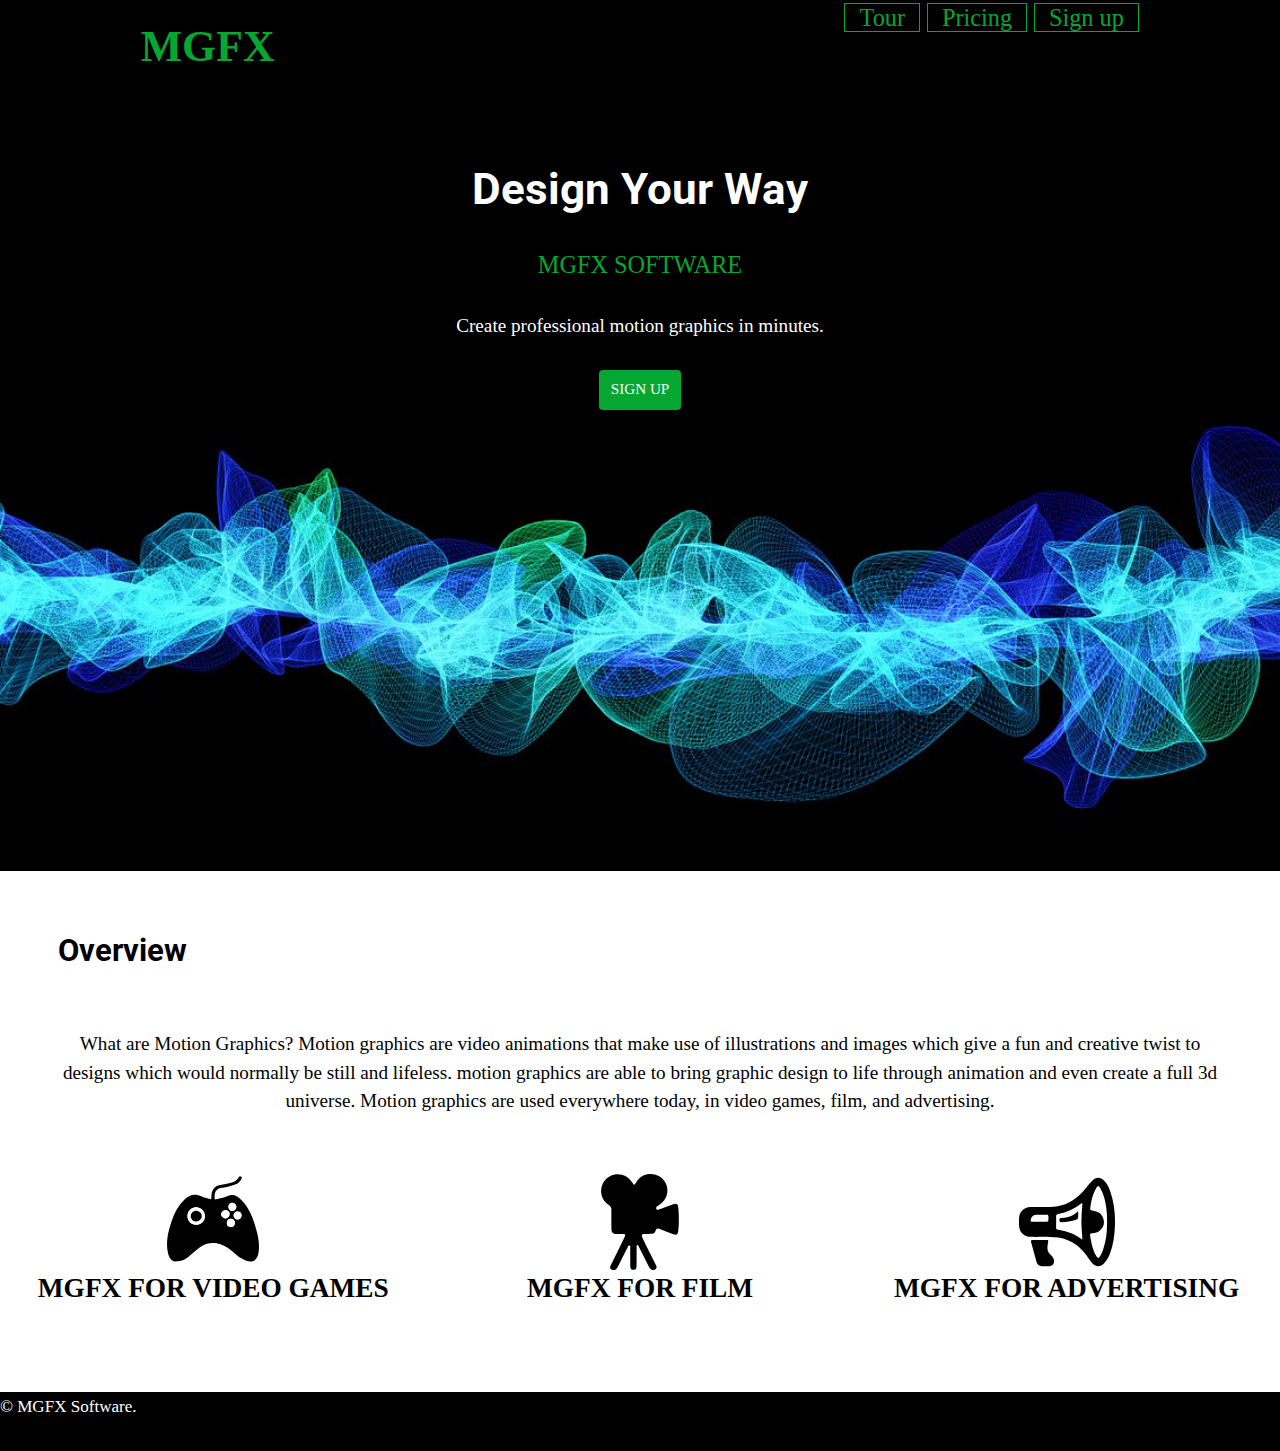
<file: index.html>
<!DOCTYPE html>
<html lang="en-ca">
<head>
  <meta charset="utf-8">
  <title>MGFX-SaaS</title>

  <link href="css/modules.css" rel="stylesheet">
  <link href="css/grid.css" rel="stylesheet">
  <link href="css/type.css" rel="stylesheet">
  <link href="css/main.css" rel="stylesheet">
  <meta name="viewport" content="width=device-width,initial-scale=1">
  <link href="https://fonts.googleapis.com/css?family=Roboto" rel="stylesheet">

</head>
<body>

  <header class="pad-b masthead">

    <div class="grid grid-middle wrapper push">

      <div class="unit xs-1 s-1 m-1-3 l-1-3">
        <a class="logo yotta bold" href="index.html">MGFX</a>
      </div>
      <div class="unit text-right xs-1 s-1 m-2-3 l-2-3">
        <nav class="nav push-2">
          <ul class="inline-block giga list-group-inline push-0">
            <li><a class="gutter-1-2" href="tour.html">Tour</a></li>
            <li><a class="gutter-1-2" href="pricing.html">Pricing</a></li>
            <li><a class="gutter-1-2" href="sign-up.html">Sign up</a></li>
          </ul>
        </nav>
      </div>
    </div>
  </header>
  <main>

    <div class="banner embed-item grid grid-middle">
      <img class="unit s-1 img-flex push-2" src="images/particles-16-9.jpg" alt="">
      <div class="banner-content max-length">
        <div class="text-center unit xs-1 s-1 m-1 l-1 push pad-b">
          <h1 class=" des text-center push bold yotta">Design Your Way</h1>
          <p class="giga push text-center mgfx">MGFX SOFTWARE</p>
          <p>Create professional motion graphics in minutes.</p>
          <a class="btn push micro" href="Sign-up.html">SIGN UP</a>
        </div>
      </div>
    </div>

    <section>
      <div class="embed">
        <div class="unit xs-1 s-1 m-1 l-1">
          <h2 class="titles gutter-2">Overview</h2>
          <p class="text-center gutter-2 island">What are Motion Graphics? Motion graphics are video animations that make use of illustrations and images which give a fun and creative twist to designs which would normally be still and lifeless. motion graphics are able to bring graphic design to life through animation and even create a full 3d universe. Motion graphics are used everywhere today, in video games, film, and advertising.</p>
        </div>
      </div>

      <ul class="cards grid text-center list-group push-2">
        <li class="unit xs-1 s-1 m-1-3 l-1-3">
          <i class="icon i-96">
            <img class="embed" src="images/video-icon.svg" alt="">
          </i>
          <div class="card-body">
            <h3>MGFX FOR VIDEO GAMES</h3>
          </div>
        </li>

        <li class="unit xs-1 s-1 m-1-3 l-1-3">
          <i class="icon i-96">
            <img src="images/icon-film.svg" alt="">
          </i>

          <div class="card-body">
            <h3>MGFX FOR FILM</h3>

          </div>
        </li>

        <li class="unit xs-1 s-1 m-1-3 l-1-3">
          <i class="icon i-96">
            <img src="images/icon-ad.svg" alt="">
          </i>
          <div class="card-body">
            <h3>MGFX FOR ADVERTISING</h3>
          
          </div>
        </li>
      </ul>
      <footer class="pad-b">
        <p class="push-0"><small>© MGFX Software.</small></p>
      </footer>
    </section>
  </main>

</body>
</html>
</file>
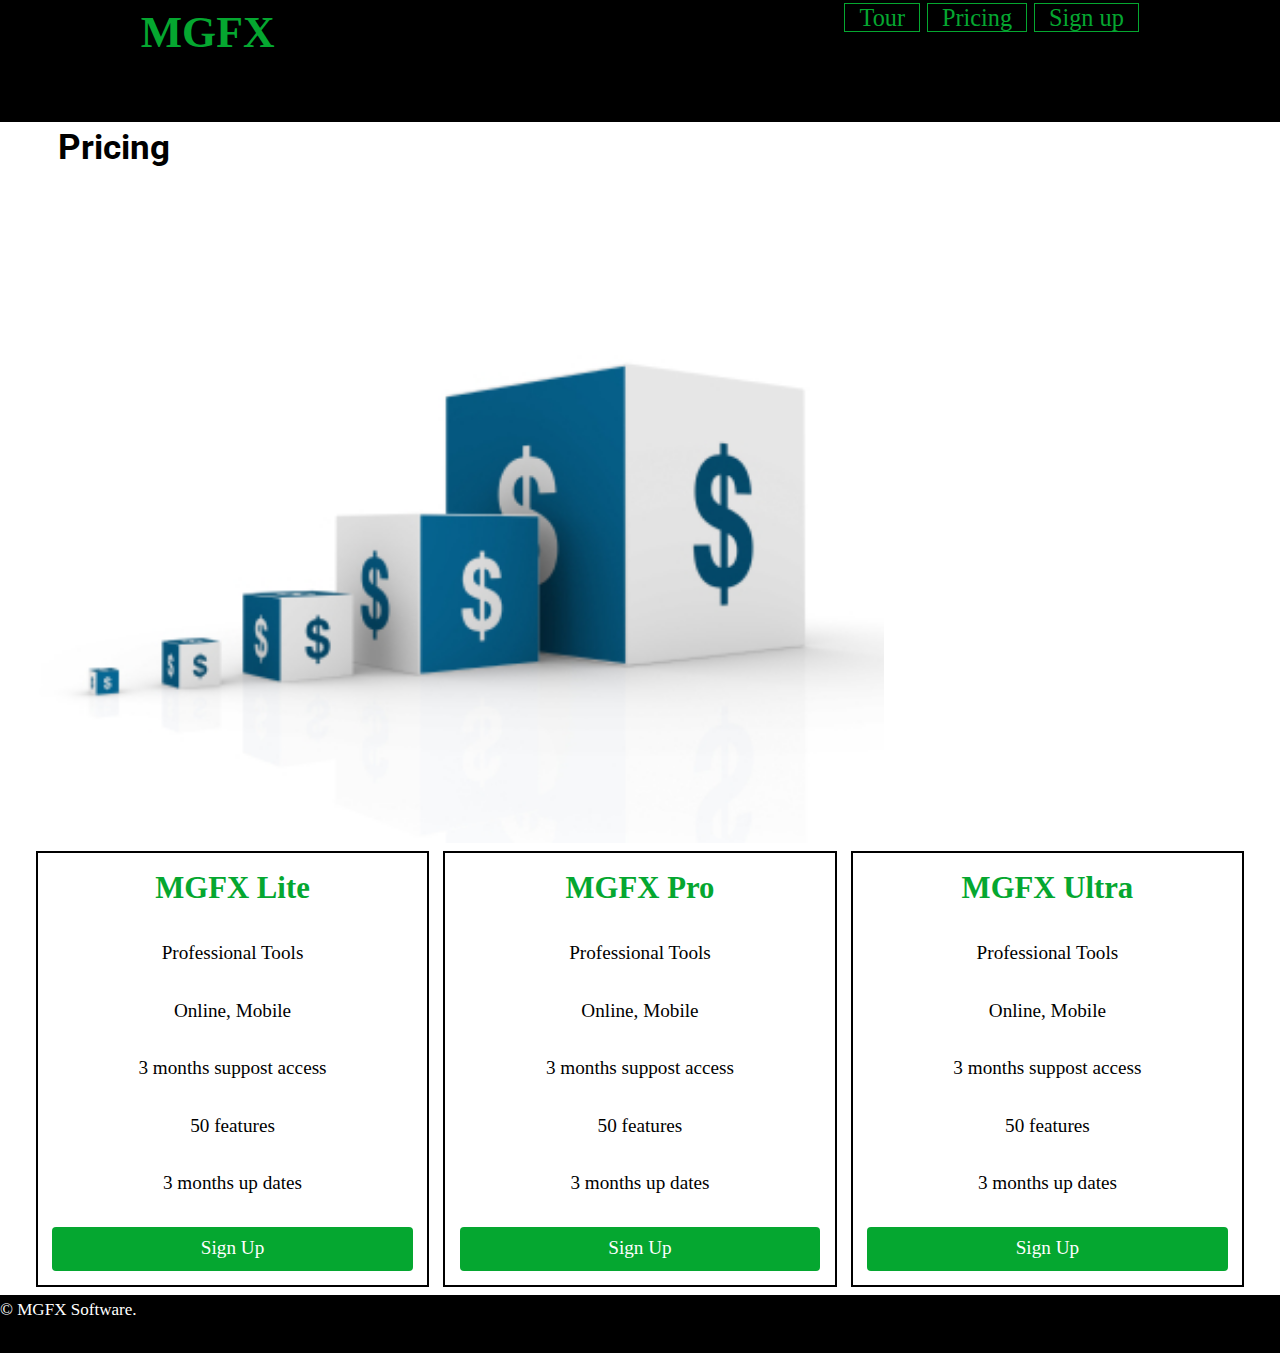
<file: pricing.html>
<!DOCTYPE html>
<html lang="en-ca">
<head>
  <meta charset="utf-8">
  <title>Pricing</title>
  <link href="css/modules.css" rel="stylesheet">
  <link href="css/grid.css" rel="stylesheet">
  <link href="css/type.css" rel="stylesheet">
  <link href="css/main.css" rel="stylesheet">
  <meta name="viewport" content="width=device-width,initial-scale=1">
  <link href="https://fonts.googleapis.com/css?family=Roboto" rel="stylesheet">

</head>
<body>

  <header class="masthead pad-b">

    <div class="grid grid-middle wrapper push">

      <div class="unit xs-1 s-1 m-1-3 l-1-3">
        <a class="logo yotta bold" href="index.html">MGFX</a>
      </div>

      <div class="unit text-right xs-1 s-1 m-2-3 l-2-3">
        <nav class="nav">
          <ul class="inline-block giga list-group-inline push">
            <li><a class="gutter-1-2" href="tour.html">Tour</a></li>
            <li><a class="gutter-1-2" href="pricing.html">Pricing</a></li>
            <li><a class="gutter-1-2" href="sign-up.html">Sign up</a></li>
          </ul>
        </nav>
      </div>
    </div>

  </header>
  <h1 class="bold terra gutter-2 titles">Pricing</h1>

  <main class="gutter text-center">
    <img class="unit xs-1 s-1 m-1 l-1 img-flex box" src="images/pricing001.jpg" alt="">
    <div class="grid grid-stretch">

      <div class="island-1-4 unit xs-1 s-1 m-1-3 l-1-3 unit-content-distribute">
        <div class="card island-1-2 unit-content-distribute">
          <h2 class="content-fill gigas">MGFX Lite</h2>
          <p class="p-card content-fill">Professional Tools</p>
          <p class="p-card content-fill">Online, Mobile</p>
          <p class="p-card content-fill">3 months suppost access</p>
          <p class="p-card content-fill">50 features</p>
          <p class="p-card content-fill">3 months up dates</p>
          <a class="btn btn-small" href="Sign-up.html">Sign Up</a>
        </div>
      </div>

      <div class="unit xs-1 s-1 m-1-3 l-1-3 island-1-4 unit-content-distribute">
        <div class="card island-1-2 unit-content-distribute">
          <h2 class="content-fill gigas">MGFX Pro</h2>
          <p class="p-card content-fill">Professional Tools</p>
          <p class="p-card content-fill">Online, Mobile</p>
          <p class="p-card content-fill">3 months suppost access</p>
          <p class="p-card content-fill">50 features</p>
          <p class="p-card content-fill">3 months up dates</p>
          <a class="btn btn-small" href="Sign-up.html">Sign Up</a>
        </div>
      </div>
      <div class="unit xs-1 s-1 m-1-3 l-1-3 island-1-4 unit-content-distribute">
        <div class="card island-1-2 unit-content-distribute">
          <h2 class="content-fill gigas">MGFX Ultra</h2>
          <p class="p-card content-fill">Professional Tools</p>
          <p class="p-card content-fill">Online, Mobile</p>
          <p class="p-card content-fill">3 months suppost access</p>
          <p class="p-card content-fill">50 features</p>
          <p class="p-card content-fill">3 months up dates</p>
          <a class="btn btn-small" href="Sign-up.html">Sign Up</a>
        </div>
      </div>
    </div>
  </main>

  <footer class="pad-b">
    <p class="push-0"><small>© MGFX Software.</small></p>
  </footer>

</body>
</html>
</file>
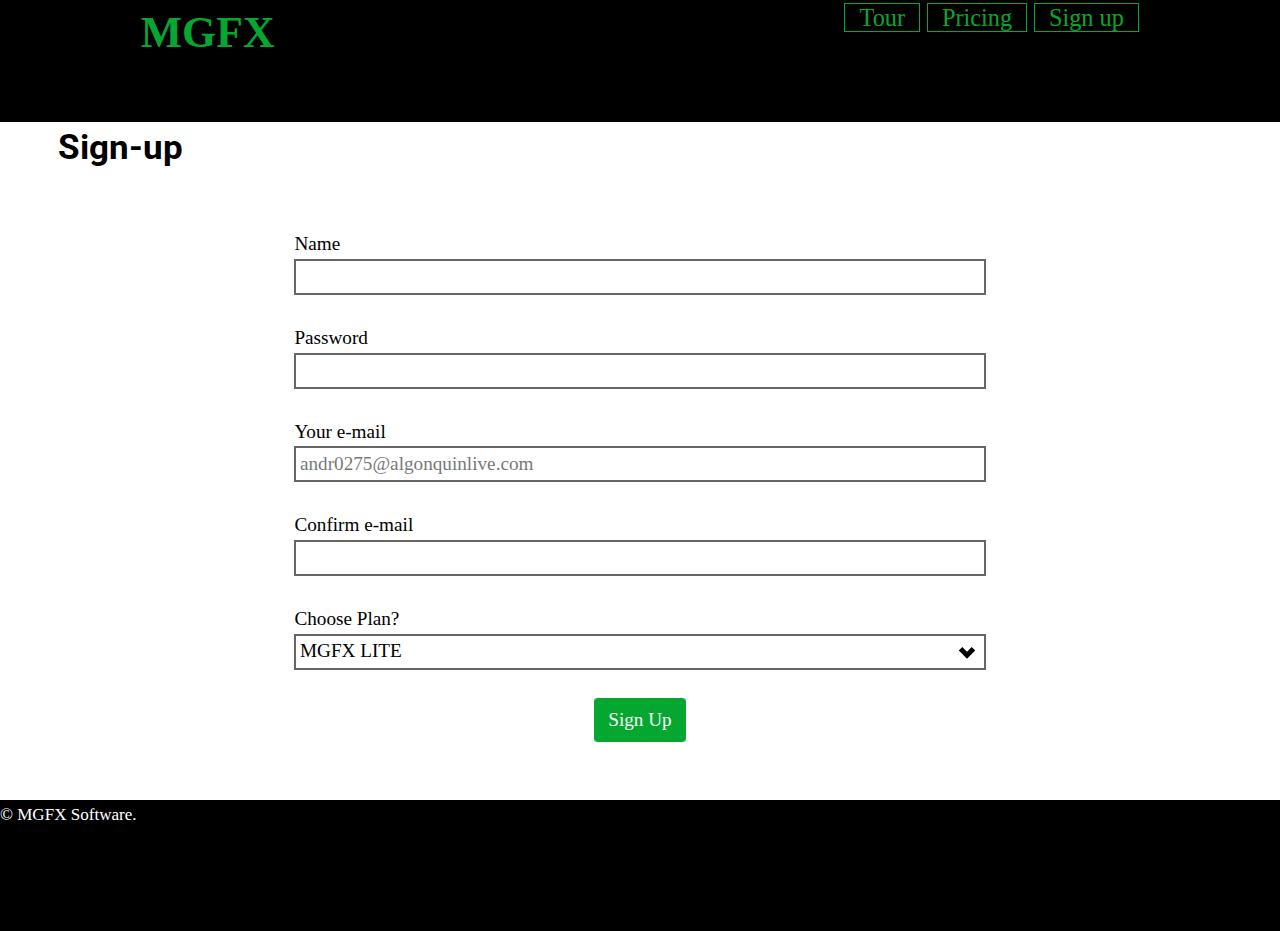
<file: sign-up.html>
<!DOCTYPE html>
<html lang="en-ca">
<head>
  <meta charset="utf-8">
  <title>Sign-Up</title>

  <link href="css/modules.css" rel="stylesheet">
  <link href="css/grid.css" rel="stylesheet">
  <link href="css/type.css" rel="stylesheet">
  <link href="css/main.css" rel="stylesheet">
  <meta name="viewport" content="width=device-width,initial-scale=1">
  <link href="https://fonts.googleapis.com/css?family=Roboto" rel="stylesheet">

</head>
<body>
  <main>
    <header class="masthead pad-b">

      <div class="grid grid-middle wrapper push">

        <div class="unit xs-1 s-1 m-1-3 l-1-3">

          <a class="logo yotta bold" href="index.html">MGFX</a>

        </div>
        <div class="unit text-right xs-1 s-1 m-2-3 l-2-3">
          <nav class="nav">
            <ul class="inline-block giga list-group-inline push">
              <li><a class="gutter-1-2" href="tour.html">Tour</a></li>
              <li><a class="gutter-1-2" href="pricing.html">Pricing</a></li>
              <li><a class="gutter-1-2" href="sign-up.html">Sign up</a></li>
            </ul>
          </nav>
        </div>
      </div>

    </header>
    <h1 class=" titles bold terra gutter-2">Sign-up</h1>

    <section class="contact pad-t-2 pad-b- gutter-2 wrapper island">
      <div class="max-length">

        <form class="push-0" method="POST" action="https://formspree.io/andr0275@algonquinlive.com">
          <div class="push">
            <label for="name">Name</label>
            <input id="name" name="name">
          </div>
          <div class="push">
            <label for="password">Password</label>
            <input id="password" name="password">
          </div>
          <div class="push">
            <label for="email">Your e-mail</label>
            <input id="email" type="email" name="email" placeholder="andr0275@algonquinlive.com">
          </div>
          <div class="push">
            <label for="confirm-e-mail">Confirm e-mail</label>
            <input id="confirm-e-mail" name="confirm-e-mail">
          </div>
          <div class="push">
            <label for="plan">Choose Plan?</label>
            <select id="plan" name="plan">
              <option>MGFX LITE</option>
              <option>MGFX ULTRA</option>
              <option>MGFX ELITE</option>
            </select>
          </div>
          <div class="text-center push">
            <button class="btn" type="submit" value="Send">Sign Up</button>
          </div>

        </form>
      </div>
    </section>
    <footer class="pad-b">
      <p class="push-0"><small>© MGFX Software.</small></p>
      <h2><img class=" pic w-1-2" src="images/pic.svg" alt=""></h2>

    </footer>
  </main>

</body>
</html>
</file>
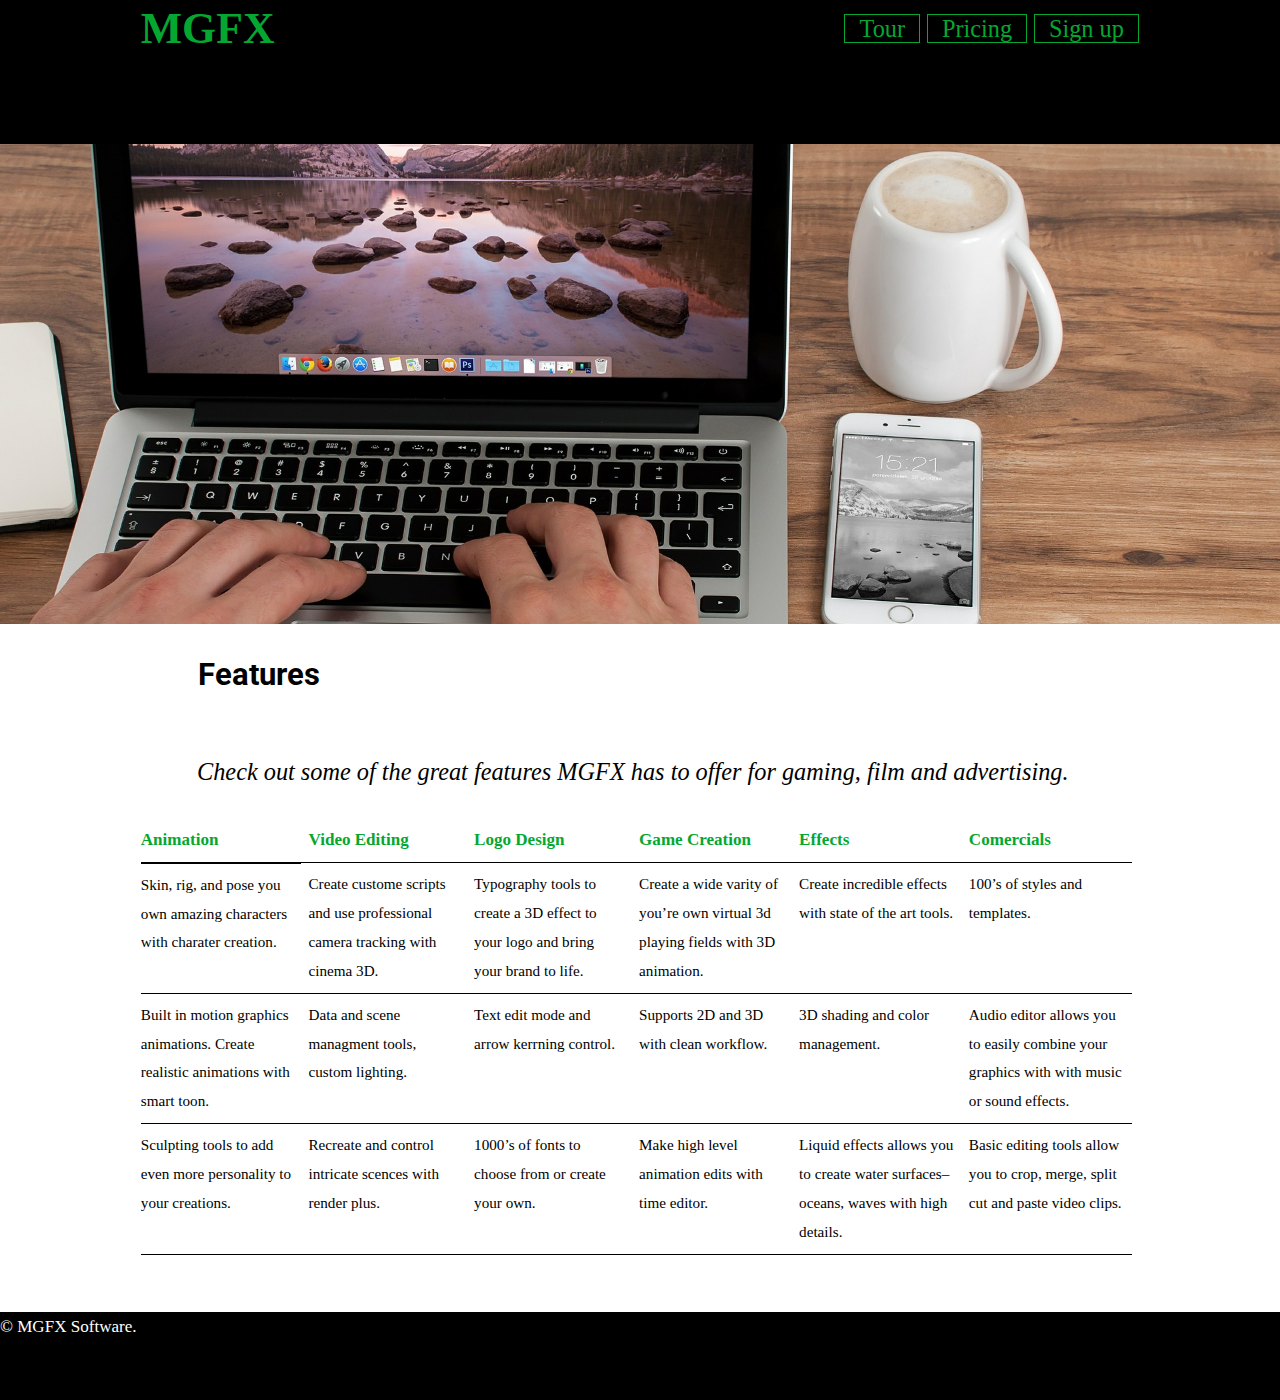
<file: tour.html>
<!DOCTYPE html>
<html lang="en-ca">
<head>
  <meta charset="utf-8">
  <title>Tour</title>

  <link href="css/modules.css" rel="stylesheet">
  <link href="css/grid.css" rel="stylesheet">
  <link href="css/type.css" rel="stylesheet">
  <link href="css/main.css" rel="stylesheet">
  <meta name="viewport" content="width=device-width,initial-scale=1">
  <link href="https://fonts.googleapis.com/css?family=Roboto" rel="stylesheet">

</head>
<body>
  <main>

    <header class="pad-b masthead">

      <div class="grid grid-middle wrapper push">

        <div class="unit xs-1 s-1 m-1-3 l-1-3">
          <h1>
      <a class="logo yotta bold" href="index.html">MGFX</a>
    </h1>
        </div>
        <div class="unit text-right xs-1 s-1 m-2-3 l-2-3">
          <nav class="nav">
            <ul class="inline-block giga list-group-inline push">
              <li><a class="gutter-1-2" href="tour.html">Tour</a></li>
              <li><a class="gutter-1-2" href="pricing.html">Pricing</a></li>
              <li><a class="gutter-1-2" href="sign-up.html">Sign up</a></li>
            </ul>
          </nav>
        </div>
      </div>
    </header>
    <div class="chop b-img center-content">
      <img class="unit xs-1 s-1 m-1 l-1 img-flex" src="images/banner.jpg" alt="">
    </div>

    <section class="push grid pad-t pad-b gutter-1-2">
      <div class="wrapper">
        <h2 class="gutter-2 titles unit s-1">Features</h2>
        <div class="table-wrapper scrollable">
          <table class="push-0 unit s-1 m-l l-1">
            <caption class="caption bold giga push text-center pad-t">Check out some of the great features MGFX has to offer for gaming, film and advertising.</caption>
            <thead>
              <tr>
                <th class="ani milli" scope="col">Animation</th>
                <td class="film milli">Video Editing</td>
                <td class="milli ad">Logo Design</td>
                <td class="milli game">Game Creation</td>
                <td class="milli effects">Effects</td>
                <td class="com milli">Comercials</td>
              </tr>
            </thead>
            <tbody>
              <tr>
                <th class="micro" scope="row">Skin, rig, and pose you own amazing characters with charater creation.</th>
                <td class="micro">Create custome scripts and use professional camera tracking with cinema 3D.</td>
                <td class="micro">Typography tools to create a 3D effect to your logo and bring your brand to life.</td>
                <td class="micro">Create a wide varity of you’re own virtual 3d playing fields with 3D animation.</td>
                <td class="micro">Create incredible effects with state of the art tools. </td>
                <td class="micro">100’s of styles and templates.</td>
              </tr>
              <tr>
                <th class="micro" scope="row">Built in motion graphics animations. Create realistic animations with smart toon.</th>
                <td class="micro">Data and scene managment tools, custom lighting.</td>
                <td class="micro">Text edit mode and arrow kerrning control.</td>
                <td class="micro">Supports 2D and 3D with clean workflow.</td>
                <td class="micro">3D shading and color management.</td>
                <td class="micro">Audio editor allows you to easily combine your graphics with with music or sound effects.</td>
              </tr>
              <tr>
                <th class="micro" scope="row">Sculpting tools to add even more personality to your creations.</th>
                <td class="micro">Recreate and control intricate scences with render plus.</td>
                <td class="micro">1000’s of fonts to choose from or create your own.</td>
                <td class="micro">Make high level animation edits with time editor.</td>
                <td class="micro">Liquid effects allows you to create water surfaces–oceans, waves with high details.</td>
                <td class="micro">Basic editing tools allow you to crop, merge, split cut and paste video clips.</td>
              </tr>

            </tbody>
          </table>
        </div>
      </div>
    </section>
  </main>

  <footer class="pad-b">
    <p class="push"><small>© MGFX Software.</small></p>
  </footer>
</body>
</html>
</file>
<file: css/modules.css>
/*
 * Modulifier || Code released under the UNLICENSE
 * Code under other copyrights & licenses listed below.
 * https://modulifier.web-dev.tools/#responsive;images;list-group;embed;media-object;icons;hidden;positioning;nice-lists;forms;buttons;accessibility;print
 */

@-moz-viewport { width: device-width; scale: 1; }
@-ms-viewport { width: device-width; scale: 1; }
@-o-viewport { width: device-width; scale: 1; }
@-webkit-viewport { width: device-width; scale: 1; }
@viewport { width: device-width; scale: 1; }

html {
  box-sizing: border-box;
  -moz-text-size-adjust: 100%;
  -ms-text-size-adjust: 100%;
  -webkit-text-size-adjust: 100%;
  text-size-adjust: 100%;
}

*, *::before, *::after {
  box-sizing: inherit;
}

body {
  margin: 0;
}

article,
aside,
details,
figcaption,
figure,
footer,
header,
main,
menu,
nav,
section,
summary {
  display: block;
}

audio,
canvas,
progress,
video {
  display: inline-block;
  vertical-align: baseline;
}

template {
  display: none;
}

details {
  cursor: pointer;
}

audio:not([controls]) {
  display: none;
  height: 0;
}

a,
area,
button,
input,
label,
select,
textarea,
[tabindex] {
  -ms-touch-action: manipulation;
  touch-action: manipulation;
}

img {
  border: 0;
}

.img-flex {
  display: block;
  width: 100%;
}

svg {
  fill: currentColor;
}

svg:not(:root) {
  overflow: hidden;
}

svg.img-flex {
  width: 100%;
  height: 100%;
}

.image-replacement, .ir {
  overflow: hidden;
  direction: ltr;
  text-align: left;
  text-indent: 100%;
  white-space: nowrap;
}

.list-group, .list-group-inline, .list-group--inline {
  padding-left: 0;
  list-style-type: none;
}

.list-group > dd {
  margin-left: 0;
}

.list-group-inline::before,
.list-group-inline::after,
.list-group--inline::before,
.list-group--inline::after {
  content: "";
  display: table;
}

.list-group-inline::after,
.list-group--inline::after {
  clear: both;
}

.list-group-inline > li,
.list-group--inline > li {
  display: inline-block;
}

.list-group-inline > dt,
.list-group--inline > dt {
  clear: left;
  float: left;
  width: 11em;
}

.list-group-inline > dd,
.list-group--inline > dd {
  float: left;
  min-width: 12em;
}

.embed {
  margin-left: 0;
  margin-right: 0;
  overflow: hidden;
  position: relative;
  width: 100%;
}

.embed-1by1, .embed--1by1 {
  padding-top: 100%; /* Square */
}

.embed-4by3, .embed--4by3 {
  padding-top: 75%; /* Traditional TV/computer screens */
}

.embed-iso216, .embed--iso216 {
  padding-top: 70.92%; /* A-standard paper sizes */
}

.embed-3by2, .embed--3by2 {
  padding-top: 66.6%; /* Classic 35 mm film & most digital photos, landscape */
}

.embed-2by3, .embed--2by3 {
  padding-top: 150%; /* Classic 35 mm film & most digital photos, portrait */
}

.embed-golden, .embed--golden {
  padding-top: 61.8%; /* The Golden Ratio */
}

.embed-16by9, .embed--16by9 {
  padding-top: 56.25%; /* HD TV */
}

.embed-185by100, .embed--185by100 {
  padding-top: 54.05%; /* Common widescreen cinema */
}

.embed-24by10, .embed--24by10 {
  padding-top: 41.667%; /* Widescreen cinema: 2.4:1 */
}

.embed-3by1, .embed--3by1 {
  padding-top: 33.3333%; /* Panorama photos */
}

.embed-4by1, .embed--4by1 {
  padding-top: 25%; /* Polyvision */
}

.embed-5by1, .embed--5by1 {
  padding-top: 20%; /* Really wide... */
}

.embed-item, .embed__item {
  min-height: 100%;
  left: 0;
  position: absolute;
  top: 0;
  width: 100%;
}

.media {
  overflow: hidden;
}

.media-img, .media__img {
  float: left;
}

.media-img-reversed, .media__img--reversed {
  float: right;
}

.media-img-stacked, .media__img--stacked {
  float: none;
}

.media-body, .media__body {
  overflow: hidden;
  min-width: 12em; /* Slightly less than 200px, responsiveness built in */
}

.icon {
  display: inline-block;
  position: relative;
  background: transparent none no-repeat center center;
  background-size: contain;
  vertical-align: middle;
}

.i-16, .i--16 {
  height: 16px;
  width: 16px;
}

.i-18, .i--18 {
  height: 18px;
  width: 18px;
}

.i-24, .i--24 {
  height: 24px;
  width: 24px;
}

.i-32, .i--32 {
  height: 32px;
  width: 32px;
}

.i-48, .i--48 {
  height: 48px;
  width: 48px;
}

.i-64, .i--64 {
  height: 64px;
  width: 64px;
}

.i-96, .i--96 {
  height: 96px;
  width: 96px;
}

.i-128, .i--128 {
  height: 128px;
  width: 128px;
}

.i-192, .i--192 {
  height: 192px;
  width: 192px;
}

.i-256, .i--256 {
  height: 256px;
  width: 256px;
}

.icon img,
.icon svg {
  left: 0;
  height: 100%;
  position: absolute;
  top: 0;
  width: 100%;
  fill: currentColor;
}

.icon-label {
  vertical-align: middle;
}

.icon-link,
.icon-link:focus,
.icon-link:hover {
  text-decoration: none;
}

[hidden], .hidden {
  /* stylelint-disable declaration-no-important */
  display: none !important;
  visibility: hidden !important;
  /* stylelint-enable */
}

.visually-hidden {
  height: 1px;
  margin: -1px;
  overflow: hidden;
  padding: 0;
  position: absolute;
  width: 1px;
  border: 0;
  clip: rect(0 0 0 0);
}

.visually-hidden.focusable:active, .visually-hidden.focusable:focus {
  height: auto;
  margin: 0;
  overflow: visible;
  position: static;
  width: auto;
  clip: auto;
}

.invisible {
  visibility: hidden;
}

.chop,
.crop {
  overflow: hidden;
}

.truncate {
  max-width: 100%;
  overflow: hidden;
  width: 100%;
  text-overflow: ellipsis;
  white-space: nowrap;
}

.scrollable {
  max-width: 100%;
  overflow-x: auto;
  overflow-y: hidden;
  -webkit-overflow-scrolling: touch;
}

.clearfix::after {
  content: " ";
  display: block;
  clear: both;
}

.left {
  float: left;
}

.right {
  float: right;
}

.center-text,
.center-flow {
  text-align: center;
}

.center-block {
  margin-left: auto;
  margin-right: auto;
}

.no-auto-margins,
.not-centered {
  margin-left: 0;
  margin-right: 0;
}

.center-content,
.center-content-vertical,
.center-contents,
.center-contents-vertical {
  display: -webkit-flex;
  display: -ms-flexbox;
  display: flex;
  -webkit-justify-content: center;
  -ms-flex-pack: center;
  justify-content: center;
  -webkit-align-items: center;
  -ms-flex-align: center;
  align-items: center;
  -webkit-align-content: center;
  -ms-flex-line-pack: center;
  align-content: center;
  -webkit-flex-direction: column wrap;
  -ms-flex-direction: column wrap;
  flex-flow: column wrap;
}

.center-content-horizontal,
.center-contents-horizontal {
  display: -webkit-flex;
  display: -ms-flexbox;
  display: flex;
  -webkit-justify-content: center;
  -ms-flex-pack: center;
  justify-content: center;
  -webkit-align-items: center;
  -ms-flex-align: center;
  align-items: center;
  -webkit-align-content: center;
  -ms-flex-line-pack: center;
  align-content: center;
  -webkit-flex-direction: row wrap;
  -ms-flex-direction: row wrap;
  flex-flow: row wrap;
}

.inline {
  display: inline;
}

.block {
  display: block;
}

.inline-block, .ib {
  display: inline-block;
}

.valign-top {
  vertical-align: top;
}

.valign-bottom {
  vertical-align: bottom;
}

.valign-middle {
  vertical-align: middle;
}

.fixed {
  position: fixed;
}

.relative {
  position: relative;
}

[class*="pin-"],
.absolute {
  position: absolute;
}

.static {
  position: static;
}

.zindex-1 {
  z-index: 1;
}

.zindex-2 {
  z-index: 2;
}

.zindex-3 {
  z-index: 3;
}

.zindex-1000 {
  z-index: 1000;
}

.pin-top-left,
.pin-left-top,
.pin-tl,
.pin-lt {
  top: 0;
  left: 0;
}

.pin-top-right,
.pin-right-top,
.pin-tr,
.pin-rt {
  top: 0;
  right: 0;
}

.pin-bottom-left,
.pin-left-bottom,
.pin-bl,
.pin-lb {
  bottom: 0;
  left: 0;
}

.pin-bottom-right,
.pin-right-bottom,
.pin-br,
.pin-rb {
  bottom: 0;
  right: 0;
}

.pin-top-center,
.pin-center-top,
.pin-tc,
.pin-ct {
  left: 50%;
  top: 0;
  transform: translateX(-50%);
}

.pin-bottom-center,
.pin-center-bottom,
.pin-bc,
.pin-cb {
  bottom: 0;
  left: 50%;
  transform: translateX(-50%);
}

.pin-center-left,
.pin-left-center,
.pin-cl,
.pin-lc {
  left: 0;
  top: 50%;
  transform: translateY(-50%);
}

.pin-center-right,
.pin-right-center,
.pin-cr,
.pin-rc {
  right: 0;
  top: 50%;
  transform: translateY(-50%);
}

.pin-center, .pin-c {
  left: 50%;
  top: 50%;
  transform: translate(-50%, -50%);
}

.width-quarter, .w-1-4 {
  width: 25%;
}

.width-half, .w-1-2 {
  width: 50%;
}

.width-full, .w-1 {
  width: 100%;
}

.height-quarter, .h-1-4 {
  height: 25%;
}

.height-half, .h-1-2 {
  height: 50%;
}

.height-full, .h-1 {
  height: 100%;
}

ul {
  list-style-type: none;
}

ul > li::before {
  content: "·";
  float: left;
  margin-left: -1.6em;
  width: 1.3em;
  text-align: right;
}

ol {
  counter-reset: ol-simple-numbers;
  list-style-type: none;
}

ol > li::before {
  float: left;
  margin-left: -1.6em;
  width: 1.3em;
  counter-increment: ol-simple-numbers;
  content: counter(ol-simple-numbers);
  text-align: right;
}

.list-group > li::before,
.list-group-inline > li::before,
.list-group--inline > li::before {
  content: none;
}

/* stylelint-disable no-descending-specificity */

/*
 * (c) Nicolas Gallagher and Jonathan Neal of Normalize.css || MIT License
 *     https://necolas.github.io/normalize.css/
 */

button,
input,
optgroup,
select,
textarea {
  color: inherit;
  font: inherit;
  margin: 0;
}

button,
input {
  overflow: visible;
}

button,
select {
  text-transform: none;
}

button,
html [type="button"],
[type="reset"],
[type="submit"] {
  -webkit-appearance: button;
  cursor: pointer;
}

button[disabled],
html input[disabled] {
  cursor: default;
}

button::-moz-focus-inner,
input::-moz-focus-inner {
  border: 0;
  padding: 0;
}

[type="checkbox"],
[type="radio"] {
  opacity: 0;
  position: absolute;
  height: 1px;
  width: 1px;
}

[type="number"]::-webkit-inner-spin-button,
[type="number"]::-webkit-outer-spin-button {
  height: auto;
}

[type="search"]::-webkit-search-cancel-button,
[type="search"]::-webkit-search-decoration {
  -webkit-appearance: none;
}

fieldset {
  padding-left: 0;
  padding-right: 0;

  border: 0;
  border-top: 2px solid #666;
}

legend {
  color: inherit;
  display: table;
  max-width: 100%;
  padding: 0 .3em 0 0;
  white-space: normal;

  border: 0;

  font-weight: bold;
}

optgroup {
  font-weight: bold;
}

::-webkit-input-placeholder {
  color: inherit;
  opacity: .54;
}

::-webkit-file-upload-button {
  -webkit-appearance: button;
  font: inherit;
}

/* End Normalize.css code */

label,
.label-block {
  display: block;
  cursor: pointer;
}

[type="checkbox"] + label,
[type="radio"] + label,
.label-inline {
  display: inline-block;
}

input:not([type]),
[type="text"],
[type="number"],
[type="search"],
[type="url"],
[type="email"],
[type="password"],
[type="tel"],
[type="datetime-local"],
[type="month"],
[type="week"],
[type="date"],
[type="time"],
[type="range"],
select,
textarea {
  -moz-appearance: none;
  -webkit-appearance: none;
  appearance: none;
}

input,
textarea {
  display: block;
  width: 100%;

  background-color: #fff;
  border: 2px solid #666;
  border-radius: 0;

  vertical-align: middle;
}

label {
  vertical-align: middle;
}

textarea {
  max-width: 100%;
  min-height: 4em;
  overflow: auto;
}

[type="color"] {
  display: inline-block;
  width: 2em;
}

select {
  display: block;
  width: 100%;

  background-image: url("data:image/svg+xml,%3Csvg xmlns='http://www.w3.org/2000/svg' width='256' height='256' viewBox='0 0 256 256'%3E%3Cpath fill='none' stroke='%23000' stroke-miterlimit='10' stroke-width='70' d='M36.3 82.1l91.9 91.8 91.5-91.8'/%3E%3C/svg%3E");
  background-repeat: no-repeat;
  background-position: calc(100% - .4em) center;
  background-size: 18px auto;
  background-color: #fff;
  border: 2px solid #666;
  border-radius: 0;
}

[type="checkbox"] + label::before {
  content: " ";
  display: inline-block;
  height: 1.8em;
  margin-right: .3em;
  position: relative;
  vertical-align: middle;
  top: -.1em;
  width: 1.8em;

  background-color: #fff;
  background-size: cover;
  border: 2px solid #666;

  line-height: inherit;
}

[type="checkbox"]:checked + label::before {
  background-image: url("data:image/svg+xml,%3Csvg xmlns='http://www.w3.org/2000/svg' width='256' height='256' viewBox='0 0 256 256'%3E%3Cpath fill='none' stroke='%23000' stroke-miterlimit='10' stroke-width='50' d='M49.9 130.1l50.8 50.7L206.1 75.2'/%3E%3C/svg%3E");
}

[type="checkbox"]:focus + label::before {
  outline: 3px solid #000;
  z-index: 1000;
}

[type="radio"] + label::before {
  content: " ";
  display: inline-block;
  height: 1.8em;
  margin-right: .3em;
  position: relative;
  vertical-align: middle;
  top: -.1em;
  width: 1.8em;

  background-color: #fff;
  background-size: cover;
  border: 2px solid #666;
  border-radius: 50%;

  line-height: inherit;
}

[type="radio"]:checked + label::before {
  background-image: url("data:image/svg+xml,%3Csvg xmlns='http://www.w3.org/2000/svg' width='256' height='256' viewBox='0 0 256 256'%3E%3Ccircle cx='128' cy='128' r='70.4'/%3E%3C/svg%3E");
}

[type="radio"]:focus + label::before,
[type="radio"] + label:focus::before {
  box-shadow: 0 0 0 3px #000;
  z-index: 1000;
}

[type="range"] {
  border: 0;
  background-color: #fff;
}

[type="range"]::-webkit-slider-runnable-track {
  height: 6px;

  -webkit-appearance: none;
  appearance: none;
  background-color: #ccc;
  border: 0;
  border-radius: 3px;
}

[type="range"]:active::-webkit-slider-runnable-track {
  background-color: #ccc;
}

[type="range"]::-moz-range-track {
  height: 6px;

  -moz-appearance: none;
  appearance: none;
  background-color: #ccc;
  border: 0;
  border-radius: 3px;
}

[type="range"]:active::-moz-range-track {
  background-color: #ccc;
}

[type="range"]::-ms-track {
  height: 6px;

  -ms-appearance: none;
  appearance: none;
  background-color: #ccc;
  border: 0;
  border-radius: 3px;
}

[type="range"]:active::-ms-track {
  background-color: #ccc;
}

[type="range"]::-webkit-slider-thumb {
  margin-top: -4px;
  height: 16px;
  width: 16px;

  -webkit-appearance: none;
  appearance: none;
  background-color: #000;
  border: none;
  border-radius: 50%;
}

[type="range"]:hover::-webkit-slider-thumb {
  background-color: #000;
}

[type="range"]:active::-webkit-slider-thumb {
  background-color: #000;
}

[type="range"]::-moz-range-thumb {
  margin-top: -4px;
  height: 16px;
  width: 16px;

  -webkit-appearance: none;
  appearance: none;
  background-color: #000;
  border: none;
  border-radius: 50%;
}

[type="range"]:hover::-moz-range-thumb {
  background-color: #000;
}

[type="range"]:active::-moz-range-thumb {
  background-color: #000;
}

[type="range"]::-ms-thumb {
  margin-top: -4px;
  height: 16px;
  width: 16px;

  -webkit-appearance: none;
  appearance: none;
  background-color: #000;
  border: none;
  border-radius: 50%;
}

[type="range"]:hover::-ms-thumb {
  background-color: #000;
}

[type="range"]:active::-ms-thumb {
  background-color: #000;
}

[type="checkbox"].hide-custom-input + label::before,
[type="checkbox"] + .hide-custom-input::before,
[type="radio"].hide-custom-input + label::before,
[type="radio"] + .hide-custom-input::before {
  content: none;
  display: none;
}

/* stylelint-enable */

.link-box {
  display: block;
  text-decoration: none;
}

button,
.btn {
  cursor: pointer;
  display: inline-block;
  margin: 0;
  overflow: visible;
  padding: .375em .75em .42em;
  -webkit-appearance: none;
  -moz-appearance: none;
  appearance: none;
  background-color: #333;
  border-radius: 4px;
  border: 3px solid #333;
  color: #fff;
  font: inherit;
  text-decoration: none;
  text-transform: none;
}

button::-moz-focus-inner {
  border: 0;
  padding: 0;
}

button:focus,
button:hover,
.btn:focus,
.btn:hover {
  background-color: #000;
  border-color: #000;
  color: #fff;
}

button[disabled] {
  cursor: default;
}

.btn-light, .btn--light {
  background-color: #e2e2e2;
  border-color: #e2e2e2;
  color: #000;
}

.btn-light:focus,
.btn-light:hover,
.btn--light:focus,
.btn--light:hover {
  background-color: #666;
  border-color: #666;
  color: #fff;
}

.btn-ghost,
.btn--ghost {
  background-color: transparent;
  border-color: #333;
  color: #000;
}

.btn-ghost:focus,
.btn-ghost:hover,
.btn--ghost:focus,
.btn--ghost:hover {
  background-color: #e2e2e2;
  border-color: #000;
  color: #000;
}

.btn-link {
  display: inline;
  padding: 0;
  background-color: transparent;
  border-radius: 0;
  border: 0;
  color: inherit;
}

.btn-link:focus,
.btn-link:hover {
  background-color: transparent;
  color: inherit;
}

a:hover, a:active {
  outline: none;
}

a:focus,
[tabindex="0"]:focus,
details:focus,
summary:focus,
input:focus,
textarea:focus,
button:focus,
select:focus {
  outline: 3px solid #000;
  outline-offset: 0;
}

a:focus, [tabindex="0"]:focus {
  outline-offset: 3px;
}

.skip-links {
  margin: 0;
  padding: 0;
  list-style-type: none;
}

.skip-links > li::before {
  content: none; /* Remove the bullets if nice lists is selected */
}

.skip-links a,
.skip-links button {
  padding: .5em .75em;
  position: absolute;
  top: -10em;
  z-index: 10000; /* To make sure they're always on top */
  background-color: #000;
  border: 0;
  color: #fff;
  font-size: 1.125rem;
  font-weight: bold;
  text-decoration: none;
}

.skip-links a:focus,
.skip-links button:focus {
  outline-offset: 3px;
  top: 0;
}

[aria-busy="true"] {
  cursor: progress;
}

[aria-controls] {
  cursor: pointer;
}

[aria-disabled] {
  cursor: default;
}

.print-only {
  display: none;
  visibility: hidden;
}

@media print {

  .no-print {
    display: none;
    visibility: hidden;
  }

  .print-only {
    display: block;
    visibility: visible;
  }

  /*
   * (c) HTML5 Boilerplate || MIT License
   *     https://html5boilerplate.com/
   */

  /* stylelint-disable declaration-no-important */

  *, *::before, *::after, *::first-letter, *::first-line {
    background: none transparent !important;
    color: #000 !important;
    box-shadow: none !important;
    text-shadow: none !important;
  }

  /* stylelint-enable */

  a, a:visited {
    text-decoration: underline;
  }

  a[href]::after {
    content: " (" attr(href) ")";
  }

  abbr[title]::after {
    content: " (" attr(title) ")";
  }

  a[href^="#"]::after,
  a[href^="javascript:"]::after {
    content: "";
  }

  pre, blockquote {
    page-break-inside: avoid;
  }

  thead {
    display: table-header-group;
  }

  tr, img {
    page-break-inside: avoid;
  }

  p, h1, h2, h3, h4, h5, h6 {
    orphans: 3;
    widows: 3;
  }

  h1, h2, h3, h4, h5, h6 {
    page-break-after: avoid;
  }

  /* End HTML5 Boilerplate code */
}
</file>
<file: css/grid.css>
/*
  Gridifier || Code released under the UNLICENSE
  https://gridifier.web-dev.tools/#xs,4,0,0,0;s,4,25,0,0;m,4,38,1,1;l,4,60,1,1
*/

.grid {
  margin: 0;
  padding: 0;
  letter-spacing: -.31em;
  text-rendering: optimizeSpeed;
  display: -webkit-flex;
  display: -ms-flexbox;
  display: flex;
  -webkit-flex-flow: row wrap;
  -ms-flex-flow: row wrap;
  flex-flow: row wrap;
}

.grid-bottom {
  -webkit-align-items: flex-end;
  -ms-align-items: flex-end;
  align-items: flex-end;
}

.grid-middle {
  -webkit-align-items: center;
  -ms-align-items: center;
  align-items: center;
}

.grid-stretch {
  -webkit-align-items: stretch;
  -ms-align-items: stretch;
  align-items: stretch;
}

.opera-only :-o-prefocus,
.grid {
  word-spacing: -.43em;
}

.unit {
  letter-spacing: normal;
  text-rendering: auto;
  vertical-align: top;
  word-spacing: normal;
  display: inline-block;
  visibility: visible;
}

.grid-bottom .unit {
  vertical-align: bottom;
}

.grid-middle .unit {
  vertical-align: middle;
}

[class*="unit-push-"],
[class*="unit-pull-"] {
  position: relative;
}

.unit-xs-hidden {
  display: none;
  visibility: hidden;
}

.unit-xs-centered {
  margin: 0 auto;
}

.unit-xs-1,
.xs-1 {
  display: block;
  visibility: visible;
  width: 100%;
}

.unit-xs-1-2,
.xs-1-2 {
  width: 50%;
}

.unit-xs-1-3,
.xs-1-3 {
  width: 33.3333%;
}

.unit-xs-2-3,
.xs-2-3 {
  width: 66.6667%;
}

.unit-xs-1-4,
.xs-1-4 {
  width: 25%;
}

.unit-xs-3-4,
.xs-3-4 {
  width: 75%;
}

.unit-xs-1-2,
.xs-1-2,
.unit-xs-1-3,
.xs-1-3,
.unit-xs-2-3,
.xs-2-3,
.unit-xs-1-4,
.xs-1-4,
.unit-xs-3-4,
.xs-3-4 {
  display: inline-block;
  visibility: visible;
}

@media only screen and (min-width: 25em) {

  .unit-s-hidden {
    display: none;
    visibility: hidden;
  }

  .unit-s-centered {
    margin: 0 auto;
  }

  .unit-s-1,
  .s-1 {
    display: block;
    visibility: visible;
    width: 100%;
  }

  .unit-s-1-2,
  .s-1-2 {
    width: 50%;
  }

  .unit-s-1-3,
  .s-1-3 {
    width: 33.3333%;
  }

  .unit-s-2-3,
  .s-2-3 {
    width: 66.6667%;
  }

  .unit-s-1-4,
  .s-1-4 {
    width: 25%;
  }

  .unit-s-3-4,
  .s-3-4 {
    width: 75%;
  }

  .unit-s-1-2,
  .s-1-2,
  .unit-s-1-3,
  .s-1-3,
  .unit-s-2-3,
  .s-2-3,
  .unit-s-1-4,
  .s-1-4,
  .unit-s-3-4,
  .s-3-4 {
    display: inline-block;
    visibility: visible;
  }

}

@media only screen and (min-width: 38em) {

  .unit-m-hidden {
    display: none;
    visibility: hidden;
  }

  .unit-m-centered {
    margin: 0 auto;
  }

  .unit-m-1,
  .m-1 {
    display: block;
    visibility: visible;
    width: 100%;
  }

  .unit-offset-m-0 {
    margin-left: 0;
  }

  .unit-push-m-0,
  .unit-pull-m-0 {
    left: 0;
  }

  .unit-m-1-2,
  .m-1-2 {
    width: 50%;
  }

  .unit-offset-m-1-2 {
    margin-left: 50%;
  }

  .unit-push-m-1-2 {
    left: 50%;
  }

  .unit-pull-m-1-2 {
    left: -50%;
  }

  .unit-m-1-3,
  .m-1-3 {
    width: 33.3333%;
  }

  .unit-offset-m-1-3 {
    margin-left: 33.3333%;
  }

  .unit-push-m-1-3 {
    left: 33.3333%;
  }

  .unit-pull-m-1-3 {
    left: -33.3333%;
  }

  .unit-m-2-3,
  .m-2-3 {
    width: 66.6667%;
  }

  .unit-offset-m-2-3 {
    margin-left: 66.6667%;
  }

  .unit-push-m-2-3 {
    left: 66.6667%;
  }

  .unit-pull-m-2-3 {
    left: -66.6667%;
  }

  .unit-m-1-4,
  .m-1-4 {
    width: 25%;
  }

  .unit-offset-m-1-4 {
    margin-left: 25%;
  }

  .unit-push-m-1-4 {
    left: 25%;
  }

  .unit-pull-m-1-4 {
    left: -25%;
  }

  .unit-m-3-4,
  .m-3-4 {
    width: 75%;
  }

  .unit-offset-m-3-4 {
    margin-left: 75%;
  }

  .unit-push-m-3-4 {
    left: 75%;
  }

  .unit-pull-m-3-4 {
    left: -75%;
  }

  .unit-m-1-2,
  .m-1-2,
  .unit-m-1-3,
  .m-1-3,
  .unit-m-2-3,
  .m-2-3,
  .unit-m-1-4,
  .m-1-4,
  .unit-m-3-4,
  .m-3-4 {
    display: inline-block;
    visibility: visible;
  }

}

@media only screen and (min-width: 60em) {

  .unit-l-hidden {
    display: none;
    visibility: hidden;
  }

  .unit-l-centered {
    margin: 0 auto;
  }

  .unit-l-1,
  .l-1 {
    display: block;
    visibility: visible;
    width: 100%;
  }

  .unit-offset-l-0 {
    margin-left: 0;
  }

  .unit-push-l-0,
  .unit-pull-l-0 {
    left: 0;
  }

  .unit-l-1-2,
  .l-1-2 {
    width: 50%;
  }

  .unit-offset-l-1-2 {
    margin-left: 50%;
  }

  .unit-push-l-1-2 {
    left: 50%;
  }

  .unit-pull-l-1-2 {
    left: -50%;
  }

  .unit-l-1-3,
  .l-1-3 {
    width: 33.3333%;
  }

  .unit-offset-l-1-3 {
    margin-left: 33.3333%;
  }

  .unit-push-l-1-3 {
    left: 33.3333%;
  }

  .unit-pull-l-1-3 {
    left: -33.3333%;
  }

  .unit-l-2-3,
  .l-2-3 {
    width: 66.6667%;
  }

  .unit-offset-l-2-3 {
    margin-left: 66.6667%;
  }

  .unit-push-l-2-3 {
    left: 66.6667%;
  }

  .unit-pull-l-2-3 {
    left: -66.6667%;
  }

  .unit-l-1-4,
  .l-1-4 {
    width: 25%;
  }

  .unit-offset-l-1-4 {
    margin-left: 25%;
  }

  .unit-push-l-1-4 {
    left: 25%;
  }

  .unit-pull-l-1-4 {
    left: -25%;
  }

  .unit-l-3-4,
  .l-3-4 {
    width: 75%;
  }

  .unit-offset-l-3-4 {
    margin-left: 75%;
  }

  .unit-push-l-3-4 {
    left: 75%;
  }

  .unit-pull-l-3-4 {
    left: -75%;
  }

  .unit-l-1-2,
  .l-1-2,
  .unit-l-1-3,
  .l-1-3,
  .unit-l-2-3,
  .l-2-3,
  .unit-l-1-4,
  .l-1-4,
  .unit-l-3-4,
  .l-3-4 {
    display: inline-block;
    visibility: visible;
  }

}

.unit-content-distribute,
.content-distribute {
  display: -ms-flexbox;
  display: -webkit-flex;
  display: flex;
  -ms-flex-direction: column;
  -webkit-flex-direction: column;
  flex-direction: column;
  -ms-flex-pack: justify;
  -webkit-justify-content: space-between;
  justify-content: space-between;
}

.unit-content-center,
.unit-content-center-vertical {
  display: -webkit-flex;
  display: -ms-flexbox;
  display: flex;
  -webkit-justify-content: center;
  -ms-flex-pack: center;
  justify-content: center;
  -webkit-align-items: center;
  -ms-flex-align: center;
  align-items: center;
  -webkit-align-content: center;
  -ms-flex-line-pack: center;
  align-content: center;
  -webkit-flex-direction: column wrap;
  -ms-flex-direction: column wrap;
  flex-flow: column wrap;
}

.unit-content-center-horizontal {
  display: -webkit-flex;
  display: -ms-flexbox;
  display: flex;
  -webkit-justify-content: center;
  -ms-flex-pack: center;
  justify-content: center;
  -webkit-align-items: center;
  -ms-flex-align: center;
  align-items: center;
  -webkit-align-content: center;
  -ms-flex-line-pack: center;
  align-content: center;
  -webkit-flex-direction: row wrap;
  -ms-flex-direction: row wrap;
  flex-flow: row wrap;
}

.content-fill,
.content-stretch {
  -ms-flex-grow: 2;
  -webkit-flex-grow: 2;
  flex-grow: 2;
  max-width: 100%; /* @bugfix: IE 10, 11 */
}

.content-shrink {
  -ms-align-self: center;
  -webkit-align-self: center;
  align-self: center;
}
</file>
<file: css/type.css>
/*
  Typografier || Code released under the UNLICENSE
  https://typografier.web-dev.tools/#0,100,1.3,1.067,0;38,110,1.4,1.125,1;60,120,1.5,1.125,1;90,130,1.5,1.125,1
*/

html {
  font-size: 100%;
  line-height: 1.3;
}

a {
  background-color: transparent;
  -webkit-text-decoration-skip: objects;
}

sub,
sup {
  font-size: 75%;
  line-height: 1px;
  position: relative;
  vertical-align: baseline;
}

sup {
  top: -.5em;
}

sub {
  bottom: -.25em;
}

pre,
code,
kbd,
samp {
  font-size: 100%;
}

abbr[title] {
  border-bottom: none;
  text-decoration: underline;
  text-decoration: underline dotted;
}

b,
strong {
  font-weight: bold;
}

dfn,
caption {
  font-style: italic;
}

hr {
  border: 0;
  border-top: 2px solid #000;
  height: 0;
}

table {
  border-collapse: collapse;
  border-spacing: 0;
  width: 100%;
  table-layout: fixed;
}

caption {
  text-align: left;
}

th,
td {
  border-bottom: 1px solid #000;
  text-align: left;
  vertical-align: top;
}

thead th {
  vertical-align: bottom;

  border-bottom-width: 2px;
}

.text-left {
  text-align: left;
}

.text-right {
  text-align: right;
}

.text-center {
  text-align: center;
}

.normal {
  font-weight: normal;
  font-style: normal;
}

.not-bold {
  font-weight: normal;
}

.not-italic {
  font-style: normal;
}

.bold {
  font-weight: bold;
}

.italic {
  font-style: italic;
}

.text-upper {
  text-transform: uppercase;
}

.text-lower {
  text-transform: lowercase;
}

.wrapper {
  margin-left: auto;
  margin-right: auto;
  max-width: 52em;
  width: 100%;
}

.wrapper-no-center {
  max-width: 52em;
  width: 100%;
}

.max-length {
  margin-left: auto;
  margin-right: auto;
  max-width: 36em;
  width: 100%;
}

.max-length-no-center {
  max-width: 36em;
  width: 100%;
}

h1,
h2,
h3,
h4,
h5,
h6,
p,
ul,
ol,
dl,
dd,
figure,
blockquote,
details,
hr,
fieldset,
pre,
table,
caption {
  margin: 0 0 1.3rem;
}

.yotta {
  font-size: 1.5745rem;
  line-height: 2.275rem;
}

.zetta {
  font-size: 1.4757rem;
  line-height: 1.95rem;
}

h1,
.exa {
  font-size: 1.383rem;
  line-height: 1.95rem;
}

h2,
.peta {
  font-size: 1.2962rem;
  line-height: 1.95rem;
}

h3,
.tera {
  font-size: 1.2148rem;
  line-height: 1.625rem;
}

h4,
.giga {
  font-size: 1.1385rem;
  line-height: 1.625rem;
}

h5,
.mega {
  font-size: 1.067rem;
  line-height: 1.625rem;
}

h6,
.kilo,
input,
textarea {
  font-size: 1rem;
  line-height: 1.3rem;
}

small,
.milli {
  font-size: .9372rem;
  line-height: 1.3rem;
}

.micro {
  font-size: .8784rem;
  line-height: 1.3rem;
}

ul {
  padding-left: 1em;
}

ol {
  padding-left: 1.6em;
}

input,
option,
select {
  height: calc(1.3rem + .1625rem + .1625rem);
}

[type="color"] {
  width: calc(1.3rem + .1625rem + .1625rem);
}

[type="checkbox"],
[type="radio"] {
  display: inline-block;
  height: auto;
  width: auto;
}

.push {
  margin-bottom: 1.3rem;
}

.push-none,
.push-0 {
  margin-bottom: 0;
}

.push-double,
.push-2 {
  margin-bottom: 2.6rem;
}

.push-half,
.push-1-2 {
  margin-bottom: .65rem;
}

.push-quarter,
.push-1-4 {
  margin-bottom: .325rem;
}

.push-eighth,
.push-1-8 {
  margin-bottom: .1625rem;
}

.push-right-eighth,
.push-r-1-8 {
  margin-right: .1625rem;
}

.push-right-quarter,
.push-r-1-4 {
  margin-right: .325rem;
}

.push-right-half,
.push-r-1-2 {
  margin-right: .65rem;
}

.push-right,
.push-r {
  margin-right: 1.3rem;
}

.pad-top,
.pad-t {
  padding-top: 1.3rem;
}

.pad-bottom,
.pad-b {
  padding-bottom: 1.3rem;
}

.pad-top-double,
.pad-t-2 {
  padding-top: 2.6rem;
}

.pad-bottom-double,
.pad-b-2 {
  padding-bottom: 2.6rem;
}

.pad-top-half,
.pad-t-1-2 {
  padding-top: .65rem;
}

.pad-bottom-half,
.pad-b-1-2 {
  padding-bottom: .65rem;
}

.pad-top-quarter,
.pad-t-1-4 {
  padding-top: .325rem;
}

.pad-bottom-quarter,
.pad-b-1-4 {
  padding-bottom: .325rem;
}

.pad-top-eighth,
.pad-t-1-8 {
  padding-top: .1625rem;
}

.pad-bottom-eighth,
.pad-b-1-8 {
  padding-bottom: .1625rem;
}

.island {
  padding: 1.3rem;
}

.island-double,
.island-2 {
  padding: 2.6rem;
}

.island-half,
.island-1-2 {
  padding: .65rem;
}

.island-quarter,
.island-1-4,
td,
table th {
  padding: .325rem;
}

.island-eighth,
.island-1-8,
input,
textarea {
  padding: .1625rem;
}

.gutter {
  padding-left: 1.3rem;
  padding-right: 1.3rem;
}

.gutter-double,
.gutter-2 {
  padding-left: 2.6rem;
  padding-right: 2.6rem;
}

.gutter-half,
.gutter-1-2 {
  padding-left: .65rem;
  padding-right: .65rem;
}

.gutter-quarter,
.gutter-1-4,
caption {
  padding-left: .325rem;
  padding-right: .325rem;
}

.gutter-eighth,
.gutter-1-8 {
  padding-left: .1625rem;
  padding-right: .1625rem;
}

select {
  padding: 0 .1625rem;
}

fieldset {
  padding: .325rem 0;

  border: 0;
  border-top: 2px solid #000;
}

legend {
  padding-right: .325rem;
}

@media only screen and (min-width: 38em) {

  html {
    font-size: 110%;
    line-height: 1.4;
  }

  h1,
  h2,
  h3,
  h4,
  h5,
  h6,
  p,
  ul,
  ol,
  dl,
  dd,
  figure,
  blockquote,
  details,
  hr,
  fieldset,
  pre,
  table,
  caption {
    margin: 0 0 1.4rem;
  }

  .yotta {
    font-size: 2.2807rem;
    line-height: 3.15rem;
  }

  .zetta {
    font-size: 2.0273rem;
    line-height: 2.8rem;
  }

  h1,
  .exa {
    font-size: 1.802rem;
    line-height: 2.45rem;
  }

  h2,
  .peta {
    font-size: 1.6018rem;
    line-height: 2.1rem;
  }

  h3,
  .tera {
    font-size: 1.4238rem;
    line-height: 2.1rem;
  }

  h4,
  .giga {
    font-size: 1.2656rem;
    line-height: 1.75rem;
  }

  h5,
  .mega {
    font-size: 1.125rem;
    line-height: 1.75rem;
  }

  h6,
  .kilo,
  input,
  textarea {
    font-size: 1rem;
    line-height: 1.4rem;
  }

  small,
  .milli {
    font-size: .8889rem;
    line-height: 1.4rem;
  }

  .micro {
    font-size: .7901rem;
    line-height: 1.4rem;
  }

  ul,
  ol {
    padding-left: 0;
  }

  ul ul,
  ol ul {
    padding-left: 1em;
  }

  ol ol,
  ul ol {
    padding-left: 1.6em;
  }

  .hang-punc {
    float: left;
    margin-left: -1.4em;
    text-align: right;
    width: 1.3em;
  }

  table {
    margin-left: -.35rem;
    margin-right: -.35rem;
    width: calc(100% + .35rem + .35rem);
  }

  input,
  option,
  select {
    height: calc(1.4rem + .175rem + .175rem);
  }

  [type="color"] {
    width: calc(1.4rem + .175rem + .175rem);
  }

  [type="checkbox"],
  [type="radio"] {
    display: inline-block;
    height: auto;
    width: auto;
  }

  .push {
    margin-bottom: 1.4rem;
  }

  .push-none,
  .push-0 {
    margin-bottom: 0;
  }

  .push-double,
  .push-2 {
    margin-bottom: 2.8rem;
  }

  .push-half,
  .push-1-2 {
    margin-bottom: .7rem;
  }

  .push-quarter,
  .push-1-4 {
    margin-bottom: .35rem;
  }

  .push-eighth,
  .push-1-8 {
    margin-bottom: .175rem;
  }

  .push-right-eighth,
  .push-r-1-8 {
    margin-right: .175rem;
  }

  .push-right-quarter,
  .push-r-1-4 {
    margin-right: .35rem;
  }

  .push-right-half,
  .push-r-1-2 {
    margin-right: .7rem;
  }

  .push-right,
  .push-r {
    margin-right: 1.4rem;
  }

  .pad-top,
  .pad-t {
    padding-top: 1.4rem;
  }

  .pad-bottom,
  .pad-b {
    padding-bottom: 1.4rem;
  }

  .pad-top-double,
  .pad-t-2 {
    padding-top: 2.8rem;
  }

  .pad-bottom-double,
  .pad-b-2 {
    padding-bottom: 2.8rem;
  }

  .pad-top-half,
  .pad-t-1-2 {
    padding-top: .7rem;
  }

  .pad-bottom-half,
  .pad-b-1-2 {
    padding-bottom: .7rem;
  }

  .pad-top-quarter,
  .pad-t-1-4 {
    padding-top: .35rem;
  }

  .pad-bottom-quarter,
  .pad-b-1-4 {
    padding-bottom: .35rem;
  }

  .pad-top-eighth,
  .pad-t-1-8 {
    padding-top: .175rem;
  }

  .pad-bottom-eighth,
  .pad-b-1-8 {
    padding-bottom: .175rem;
  }

  .island {
    padding: 1.4rem;
  }

  .island-double,
  .island-2 {
    padding: 2.8rem;
  }

  .island-half,
  .island-1-2 {
    padding: .7rem;
  }

  .island-quarter,
  .island-1-4,
  td,
  table th {
    padding: .35rem;
  }

  .island-eighth,
  .island-1-8,
  input,
  textarea {
    padding: .175rem;
  }

  .gutter {
    padding-left: 1.4rem;
    padding-right: 1.4rem;
  }

  .gutter-double,
  .gutter-2 {
    padding-left: 2.8rem;
    padding-right: 2.8rem;
  }

  .gutter-half,
  .gutter-1-2 {
    padding-left: .7rem;
    padding-right: .7rem;
  }

  .gutter-quarter,
  .gutter-1-4,
  caption {
    padding-left: .35rem;
    padding-right: .35rem;
  }

  .gutter-eighth,
  .gutter-1-8 {
    padding-left: .175rem;
    padding-right: .175rem;
  }

  select {
    padding: 0 .175rem;
  }

  fieldset {
    padding: .35rem 0;

    border: 0;
    border-top: 2px solid #000;
  }

  legend {
    padding-right: .35rem;
  }

}

@media only screen and (min-width: 60em) {

  html {
    font-size: 120%;
    line-height: 1.5;
  }

  h1,
  h2,
  h3,
  h4,
  h5,
  h6,
  p,
  ul,
  ol,
  dl,
  dd,
  figure,
  blockquote,
  details,
  hr,
  fieldset,
  pre,
  table,
  caption {
    margin: 0 0 1.5rem;
  }

  .yotta {
    font-size: 2.2807rem;
    line-height: 3rem;
  }

  .zetta {
    font-size: 2.0273rem;
    line-height: 3rem;
  }

  h1,
  .exa {
    font-size: 1.802rem;
    line-height: 2.625rem;
  }

  h2,
  .peta {
    font-size: 1.6018rem;
    line-height: 2.25rem;
  }

  h3,
  .tera {
    font-size: 1.4238rem;
    line-height: 1.875rem;
  }

  h4,
  .giga {
    font-size: 1.2656rem;
    line-height: 1.875rem;
  }

  h5,
  .mega {
    font-size: 1.125rem;
    line-height: 1.5rem;
  }

  h6,
  .kilo,
  input,
  textarea {
    font-size: 1rem;
    line-height: 1.5rem;
  }

  small,
  .milli {
    font-size: .8889rem;
    line-height: 1.5rem;
  }

  .micro {
    font-size: .7901rem;
    line-height: 1.5rem;
  }

  ul,
  ol {
    padding-left: 0;
  }

  ul ul,
  ol ul {
    padding-left: 1em;
  }

  ol ol,
  ul ol {
    padding-left: 1.6em;
  }

  .hang-punc {
    float: left;
    margin-left: -1.4em;
    text-align: right;
    width: 1.3em;
  }

  table {
    margin-left: -.375rem;
    margin-right: -.375rem;
    width: calc(100% + .375rem + .375rem);
  }

  input,
  option,
  select {
    height: calc(1.5rem + .1875rem + .1875rem);
  }

  [type="color"] {
    width: calc(1.5rem + .1875rem + .1875rem);
  }

  [type="checkbox"],
  [type="radio"] {
    display: inline-block;
    height: auto;
    width: auto;
  }

  .push {
    margin-bottom: 1.5rem;
  }

  .push-none,
  .push-0 {
    margin-bottom: 0;
  }

  .push-double,
  .push-2 {
    margin-bottom: 3rem;
  }

  .push-half,
  .push-1-2 {
    margin-bottom: .75rem;
  }

  .push-quarter,
  .push-1-4 {
    margin-bottom: .375rem;
  }

  .push-eighth,
  .push-1-8 {
    margin-bottom: .1875rem;
  }

  .push-right-eighth,
  .push-r-1-8 {
    margin-right: .1875rem;
  }

  .push-right-quarter,
  .push-r-1-4 {
    margin-right: .375rem;
  }

  .push-right-half,
  .push-r-1-2 {
    margin-right: .75rem;
  }

  .push-right,
  .push-r {
    margin-right: 1.5rem;
  }

  .pad-top,
  .pad-t {
    padding-top: 1.5rem;
  }

  .pad-bottom,
  .pad-b {
    padding-bottom: 1.5rem;
  }

  .pad-top-double,
  .pad-t-2 {
    padding-top: 3rem;
  }

  .pad-bottom-double,
  .pad-b-2 {
    padding-bottom: 3rem;
  }

  .pad-top-half,
  .pad-t-1-2 {
    padding-top: .75rem;
  }

  .pad-bottom-half,
  .pad-b-1-2 {
    padding-bottom: .75rem;
  }

  .pad-top-quarter,
  .pad-t-1-4 {
    padding-top: .375rem;
  }

  .pad-bottom-quarter,
  .pad-b-1-4 {
    padding-bottom: .375rem;
  }

  .pad-top-eighth,
  .pad-t-1-8 {
    padding-top: .1875rem;
  }

  .pad-bottom-eighth,
  .pad-b-1-8 {
    padding-bottom: .1875rem;
  }

  .island {
    padding: 1.5rem;
  }

  .island-double,
  .island-2 {
    padding: 3rem;
  }

  .island-half,
  .island-1-2 {
    padding: .75rem;
  }

  .island-quarter,
  .island-1-4,
  td,
  table th {
    padding: .375rem;
  }

  .island-eighth,
  .island-1-8,
  input,
  textarea {
    padding: .1875rem;
  }

  .gutter {
    padding-left: 1.5rem;
    padding-right: 1.5rem;
  }

  .gutter-double,
  .gutter-2 {
    padding-left: 3rem;
    padding-right: 3rem;
  }

  .gutter-half,
  .gutter-1-2 {
    padding-left: .75rem;
    padding-right: .75rem;
  }

  .gutter-quarter,
  .gutter-1-4,
  caption {
    padding-left: .375rem;
    padding-right: .375rem;
  }

  .gutter-eighth,
  .gutter-1-8 {
    padding-left: .1875rem;
    padding-right: .1875rem;
  }

  select {
    padding: 0 .1875rem;
  }

  fieldset {
    padding: .375rem 0;

    border: 0;
    border-top: 2px solid #000;
  }

  legend {
    padding-right: .375rem;
  }

}

@media only screen and (min-width: 90em) {

  html {
    font-size: 130%;
    line-height: 1.5;
  }

  h1,
  h2,
  h3,
  h4,
  h5,
  h6,
  p,
  ul,
  ol,
  dl,
  dd,
  figure,
  blockquote,
  details,
  hr,
  fieldset,
  pre,
  table,
  caption {
    margin: 0 0 1.5rem;
  }

  .yotta {
    font-size: 2.2807rem;
    line-height: 3rem;
  }

  .zetta {
    font-size: 2.0273rem;
    line-height: 3rem;
  }

  h1,
  .exa {
    font-size: 1.802rem;
    line-height: 2.625rem;
  }

  h2,
  .peta {
    font-size: 1.6018rem;
    line-height: 2.25rem;
  }

  h3,
  .tera {
    font-size: 1.4238rem;
    line-height: 1.875rem;
  }

  h4,
  .giga {
    font-size: 1.2656rem;
    line-height: 1.875rem;
  }

  h5,
  .mega {
    font-size: 1.125rem;
    line-height: 1.5rem;
  }

  h6,
  .kilo,
  input,
  textarea {
    font-size: 1rem;
    line-height: 1.5rem;
  }

  small,
  .milli {
    font-size: .8889rem;
    line-height: 1.5rem;
  }

  .micro {
    font-size: .7901rem;
    line-height: 1.5rem;
  }

  ul,
  ol {
    padding-left: 0;
  }

  ul ul,
  ol ul {
    padding-left: 1em;
  }

  ol ol,
  ul ol {
    padding-left: 1.6em;
  }

  .hang-punc {
    float: left;
    margin-left: -1.4em;
    text-align: right;
    width: 1.3em;
  }

  table {
    margin-left: -.375rem;
    margin-right: -.375rem;
    width: calc(100% + .375rem + .375rem);
  }

  input,
  option,
  select {
    height: calc(1.5rem + .1875rem + .1875rem);
  }

  [type="color"] {
    width: calc(1.5rem + .1875rem + .1875rem);
  }

  [type="checkbox"],
  [type="radio"] {
    display: inline-block;
    height: auto;
    width: auto;
  }

  .push {
    margin-bottom: 1.5rem;
  }

  .push-none,
  .push-0 {
    margin-bottom: 0;
  }

  .push-double,
  .push-2 {
    margin-bottom: 3rem;
  }

  .push-half,
  .push-1-2 {
    margin-bottom: .75rem;
  }

  .push-quarter,
  .push-1-4 {
    margin-bottom: .375rem;
  }

  .push-eighth,
  .push-1-8 {
    margin-bottom: .1875rem;
  }

  .push-right-eighth,
  .push-r-1-8 {
    margin-right: .1875rem;
  }

  .push-right-quarter,
  .push-r-1-4 {
    margin-right: .375rem;
  }

  .push-right-half,
  .push-r-1-2 {
    margin-right: .75rem;
  }

  .push-right,
  .push-r {
    margin-right: 1.5rem;
  }

  .pad-top,
  .pad-t {
    padding-top: 1.5rem;
  }

  .pad-bottom,
  .pad-b {
    padding-bottom: 1.5rem;
  }

  .pad-top-double,
  .pad-t-2 {
    padding-top: 3rem;
  }

  .pad-bottom-double,
  .pad-b-2 {
    padding-bottom: 3rem;
  }

  .pad-top-half,
  .pad-t-1-2 {
    padding-top: .75rem;
  }

  .pad-bottom-half,
  .pad-b-1-2 {
    padding-bottom: .75rem;
  }

  .pad-top-quarter,
  .pad-t-1-4 {
    padding-top: .375rem;
  }

  .pad-bottom-quarter,
  .pad-b-1-4 {
    padding-bottom: .375rem;
  }

  .pad-top-eighth,
  .pad-t-1-8 {
    padding-top: .1875rem;
  }

  .pad-bottom-eighth,
  .pad-b-1-8 {
    padding-bottom: .1875rem;
  }

  .island {
    padding: 1.5rem;
  }

  .island-double,
  .island-2 {
    padding: 3rem;
  }

  .island-half,
  .island-1-2 {
    padding: .75rem;
  }

  .island-quarter,
  .island-1-4,
  td,
  table th {
    padding: .375rem;
  }

  .island-eighth,
  .island-1-8,
  input,
  textarea {
    padding: .1875rem;
  }

  .gutter {
    padding-left: 1.5rem;
    padding-right: 1.5rem;
  }

  .gutter-double,
  .gutter-2 {
    padding-left: 3rem;
    padding-right: 3rem;
  }

  .gutter-half,
  .gutter-1-2 {
    padding-left: .75rem;
    padding-right: .75rem;
  }

  .gutter-quarter,
  .gutter-1-4,
  caption {
    padding-left: .375rem;
    padding-right: .375rem;
  }

  .gutter-eighth,
  .gutter-1-8 {
    padding-left: .1875rem;
    padding-right: .1875rem;
  }

  select {
    padding: 0 .1875rem;
  }

  fieldset {
    padding: .375rem 0;

    border: 0;
    border-top: 2px solid #000;
  }

  legend {
    padding-right: .375rem;
  }

}
</file>
<file: css/main.css>
.titles {
  font-family: Roboto, sans-serif;

}

.btn {
  text-align: center;
  background-color: #05a730;
  border: none;
}

.btn:hover {
  background-color: green;
}

a:hover {
  color: green;
}

.logo {
  color: #05a730;
  text-align: center;
  border: none;
}

.nav {
  text-align: center;
}

.p-card {
  color: #000;
}

.mgfx {
  color: #05a730;
}

.masthead {
  background-color: #000;
}

.des {
  color: #fff;
  font-family: Roboto, sans-serif;
}

.button {
  text-align: center;
  margin: auto;
}

a {
  text-decoration: none;
  color: #05a730;
  border: 1px #05a730 solid;
}

.card {
  border: 2px #000 solid;
  color: #05a730;
}

.pic {
  max-width: 1px;
}

.p {
  color: #000;
}

footer {
  color: #fff;
  background-color: #000;
}

.banner {
  position: relative;
  max-height: 50em;
  overflow: visible;

}

.banner-content {
  color: #fff;
  position: absolute;
  max-height: 252em;
  top: .5rem;
  bottom: 0;
  right: 0;
  left: 0;

}

tbody th {
  font-weight: normal;
  color: #000;

}

th {
  color: #05a730;
}

table {
  min-width: 50rem;
}

.b-img {
  height: 25em;

}

.box {
  width: 70%;
}

.caption {
  font-weight: normal;

}

.ani {
  width: 16em;
  color: #05a730;

}

.film {
  width: 16em;
  color: #05a730;
  font-weight: bold;

}

.ad {
  width: 16em;
  color: #05a730;
  font-weight: bold;
}

.game {
  width: 16em;
  color: #05a730;
  font-weight: bold;
}

.effects {
  width: 16em;
  color: #05a730;
  font-weight: bold;
}

.com {
  width: 16em;
  color: #05a730;
  font-weight: bold;
}

@media only screen and (min-width: 38em) {

  .logo {
    text-align: left;
  }

  .nav {
    text-align: right;
  }

}

@media only screen and (min-width: 60em) {

  .banner-image {
    margin-top: -20rem;
  }

}

@media only screen and (min-width: 90em) {

  .banner-image {
    margin-bottom: -20rem;
  }

}
</file>
